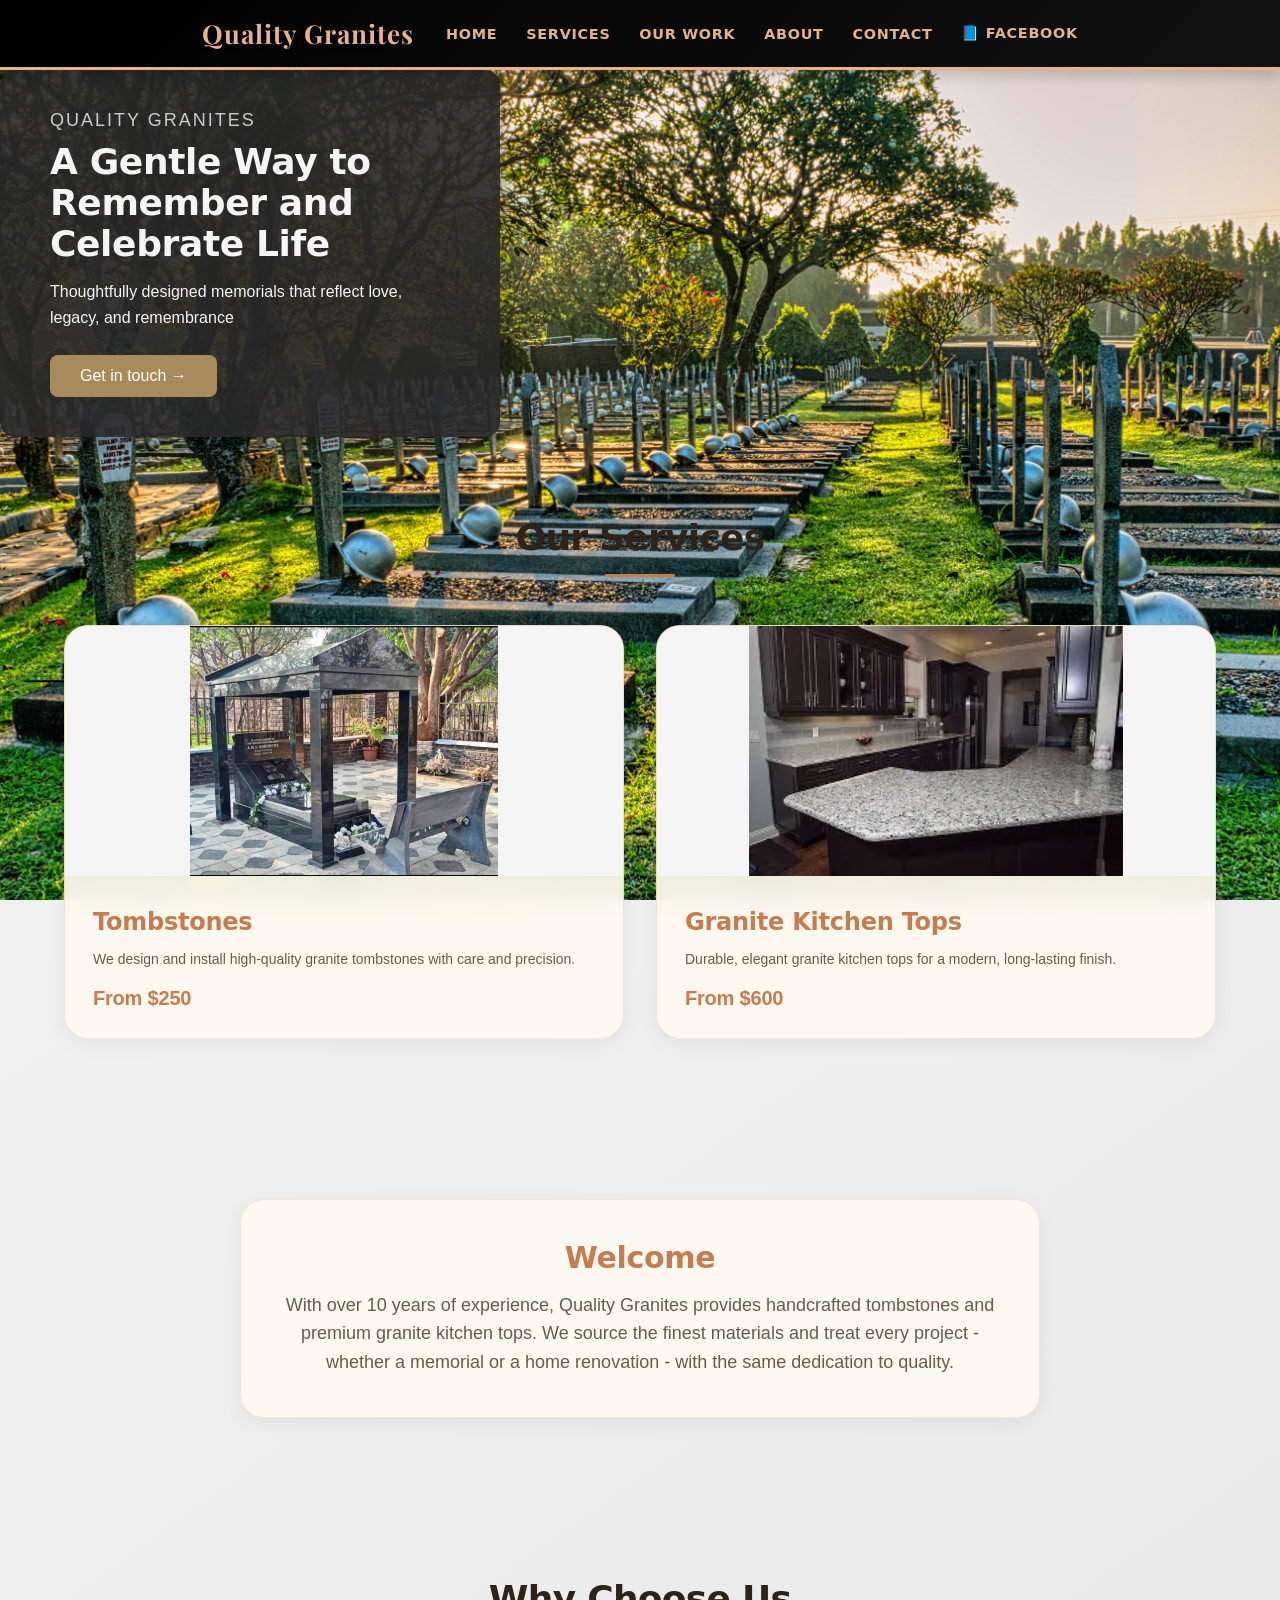
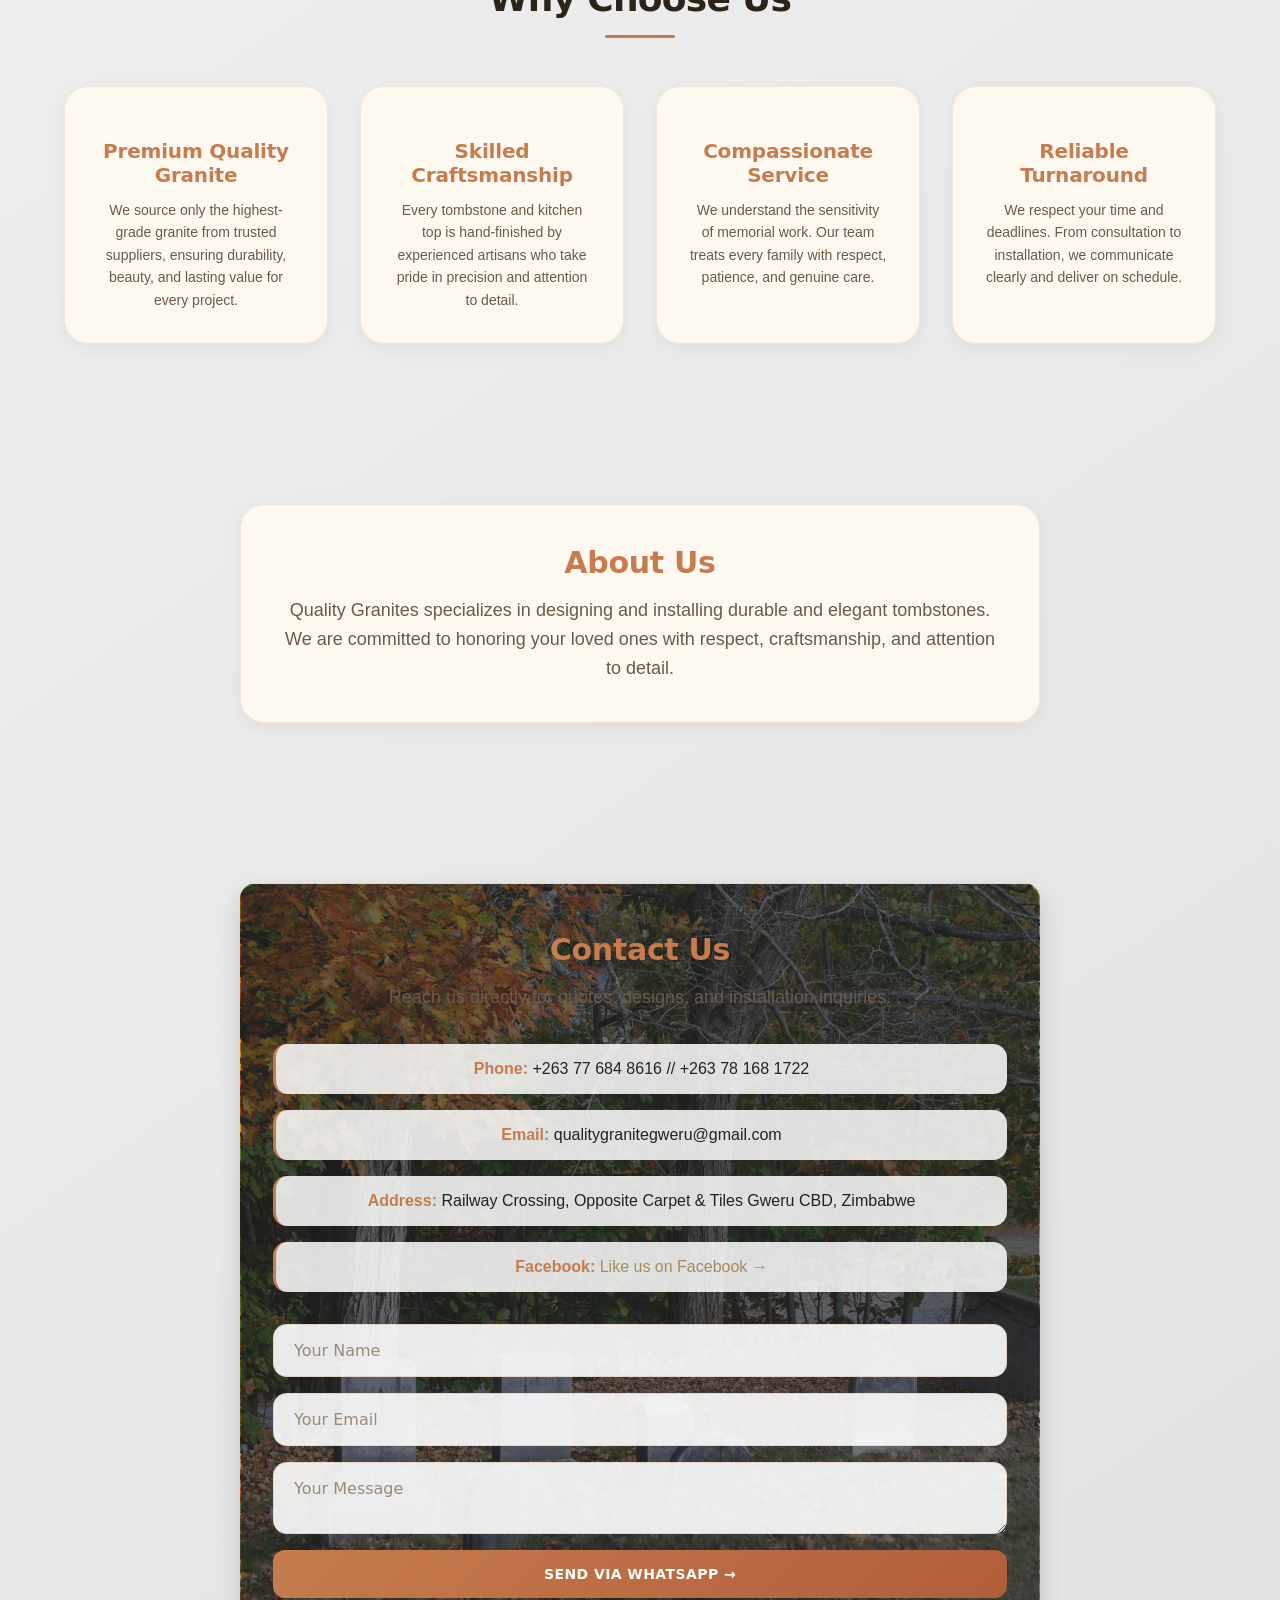
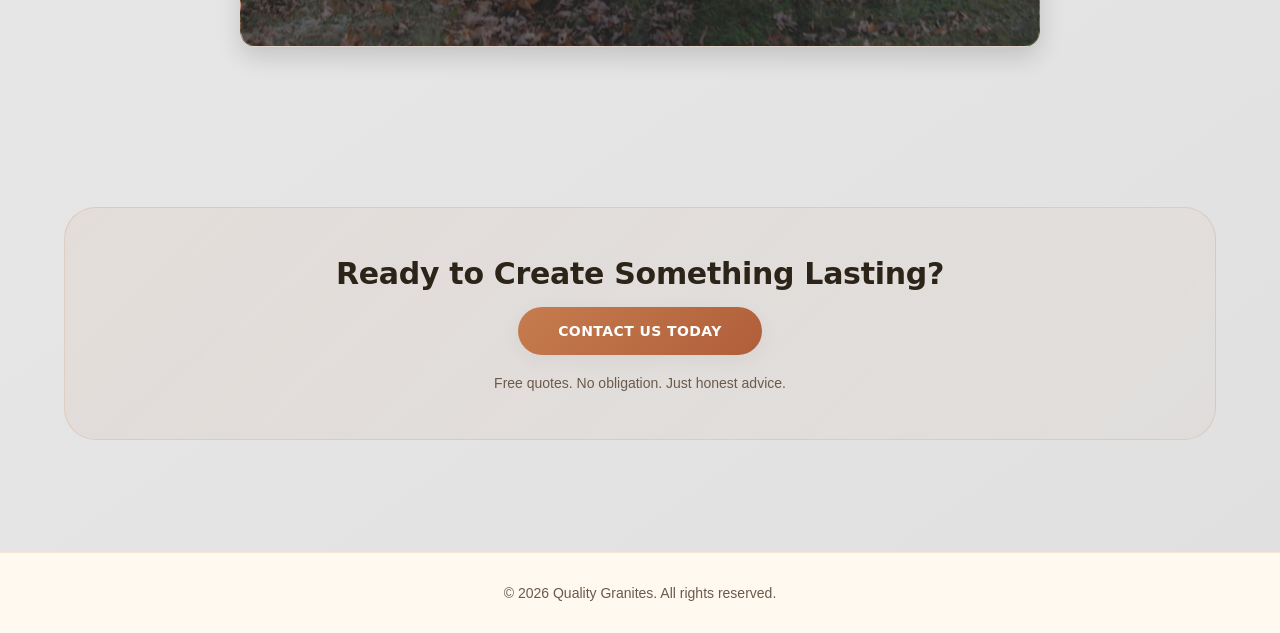
<file: index.html>
<!DOCTYPE html>
<html lang="en">
<head>
    <meta charset="UTF-8">
    <meta name="viewport" content="width=device-width, initial-scale=1.0">
    <title>Quality Granites</title>
    <link rel="stylesheet" href="style.css">
<link href="https://fonts.googleapis.com/css2?family=Playfair+Display:wght@600;700&display=swap" rel="stylesheet">
</head>
<body>

<nav>
    <div class="container nav-inner">
        
        <!-- Logo / Brand -->
        <div class="logo">
            <span class="logo-text">Quality Granites</span>
        </div>

        <!-- Navigation Links -->
        <div class="nav-links">
            <a href="index.html">Home</a>
            <a href="index.html#services">Services</a>
            <a href="work.html">Our Work</a>
            <a href="index.html#about">About</a>
            <a href="index.html#contact">Contact</a>
  <a href="https://www.facebook.com/profile.php?id=61575744384552" target="_blank" rel="noopener noreferrer">📘 FACEBOOK</a>
        </div>

    </div>
</nav>

<header class="hero" id="home">
    <img src="images/hero.jpg" class="hero-bg">

    <div class="hero-card reveal">
        <h5>QUALITY GRANITES</h5>
        <h1>A Gentle Way to Remember and Celebrate Life</h1>
        <p>Thoughtfully designed memorials that reflect love, legacy, and remembrance</p>
        <a href="#contact" class="hero-link">Get in touch →</a>
    </div>
</header>

<main>
    <section id="services" class="section">
        <div class="container">
            <h2 class="section-title reveal">Our Services</h2>

            <div class="grid">
                <article class="glass card reveal">
                    <img src="images/tomb1.jpg" alt="Tombstone">
                    <div class="card-body">
                        <h3>Tombstones</h3>
                        <p>We design and install high-quality granite tombstones with care and precision.</p>
                        <div class="price">From $250</div>
                    </div>
                </article>

                <article class="glass card reveal">
                    <img src="images/kitchen1.jpg" alt="Granite kitchen top">
                    <div class="card-body">
                        <h3>Granite Kitchen Tops</h3>
                        <p>Durable, elegant granite kitchen tops for a modern, long-lasting finish.</p>
                        <div class="price">From $600</div>
                    </div>
                </article>
            </div>
        </div>
    </section>

    <section id="welcome" class="section">
        <div class="container">
            <div class="glass block reveal">
                <h2>Welcome</h2>
                <p>
                    With over 10 years of experience, Quality Granites provides handcrafted tombstones and premium granite kitchen tops. We source the finest materials and treat every project - whether a memorial or a home renovation - with the same dedication to quality.
                </p>
            </div>
        </div>
    </section>

    <section id="why-choose-us" class="section">
        <div class="container">
            <h2 class="section-title reveal">Why Choose Us</h2>

            <div class="why-grid">
                <article class="glass why-card reveal">
                    <div class="why-icon" aria-hidden="true"></div>
                    <h3>Premium Quality Granite</h3>
                    <p>
                        We source only the highest-grade granite from trusted suppliers, ensuring durability, beauty, and lasting value for every project.
                    </p>
                </article>

                <article class="glass why-card reveal">
                    <div class="why-icon" aria-hidden="true"></div>
                    <h3>Skilled Craftsmanship</h3>
                    <p>
                        Every tombstone and kitchen top is hand-finished by experienced artisans who take pride in precision and attention to detail.
                    </p>
                </article>

                <article class="glass why-card reveal">
                    <div class="why-icon" aria-hidden="true"></div>
                    <h3>Compassionate Service</h3>
                    <p>
                        We understand the sensitivity of memorial work. Our team treats every family with respect, patience, and genuine care.
                    </p>
                </article>

                <article class="glass why-card reveal">
                    <div class="why-icon" aria-hidden="true"></div>
                    <h3>Reliable Turnaround</h3>
                    <p>
                        We respect your time and deadlines. From consultation to installation, we communicate clearly and deliver on schedule.
                    </p>
                </article>
            </div>
        </div>
    </section>

    <section id="about" class="section">
        <div class="container">
            <div class="glass block reveal">
                <h2>About Us</h2>
                <p>
                    Quality Granites specializes in designing and installing durable and elegant tombstones.
                    We are committed to honoring your loved ones with respect, craftsmanship, and attention to detail.
                </p>
            </div>
        </div>
    </section>

<section id="contact" class="section">
    <div class="container">
        <!-- Contact Card with Background -->
        <div class="contact-card glass block reveal">
            <h2>Contact Us</h2>
            <p>Reach us directly for quotes, designs, and installation inquiries.</p>

            <div class="contact-list">
                <div class="contact-item"><strong>Phone:</strong> +263 77 684 8616 // +263 78 168 1722</div>
                <div class="contact-item"><strong>Email:</strong> qualitygranitegweru@gmail.com</div>
                <div class="contact-item"><strong>Address:</strong> Railway Crossing, Opposite Carpet & Tiles Gweru CBD, Zimbabwe</div>
                <div class="contact-item"><strong>Facebook:</strong> <a href="https://www.facebook.com/profile.php?id=61575744384552" target="_blank" rel="noopener noreferrer" style="color: #a68b5c; text-decoration: none;">Like us on Facebook →</a></div>
            </div>

            <form class="contact-form" onsubmit="sendToWhatsApp(event)">
                <input type="text" id="whatsapp-name" placeholder="Your Name" required>
                <input type="email" id="whatsapp-email" placeholder="Your Email" required>
                <textarea id="whatsapp-message" placeholder="Your Message" required></textarea>
                <button class="btn" type="submit">Send via WhatsApp →</button>
            </form>
        </div>
    </div>
</section>

<script>
function sendToWhatsApp(event) {
    event.preventDefault();
    
    let name = document.getElementById('whatsapp-name').value;
    let email = document.getElementById('whatsapp-email').value;
    let message = document.getElementById('whatsapp-message').value;
    
    let whatsappMessage = `Hello Quality Granites!%0A%0A*Name:* ${encodeURIComponent(name)}%0A*Email:* ${encodeURIComponent(email)}%0A*Message:* ${encodeURIComponent(message)}`;
    
    // Your WhatsApp number (Zimbabwe format - no + sign)
    let phoneNumber = "263776848616";
    
    window.open(`https://wa.me/${phoneNumber}?text=${whatsappMessage}`, '_blank');
}
</script>

    <section id="cta" class="section">
        <div class="container">
            <div class="cta-banner reveal">
                <h2 class="cta-title">Ready to Create Something Lasting?</h2>
                <a class="btn cta-btn" href="index.html#contact">Contact Us Today</a>
                <p class="cta-small">Free quotes. No obligation. Just honest advice.</p>
            </div>
        </div>
    </section>
</main>

<footer>
    <p>© 2026 Quality Granites. All rights reserved.</p>
</footer>

<script>
// Subtle scroll animations (adds "in-view" when elements enter viewport)
function handleSubmit(event) {
    event.preventDefault();
    alert("Thank you! Your message has been received.");
}

const revealEls = document.querySelectorAll(".reveal");
const observer = new IntersectionObserver(
    (entries) => {
        entries.forEach((entry) => {
            if (entry.isIntersecting) {
                entry.target.classList.add("in-view");
                observer.unobserve(entry.target);
            }
        });
    },
    { threshold: 0.12 }
);

revealEls.forEach((el) => observer.observe(el));
</script>

</body>
</html>
</file>
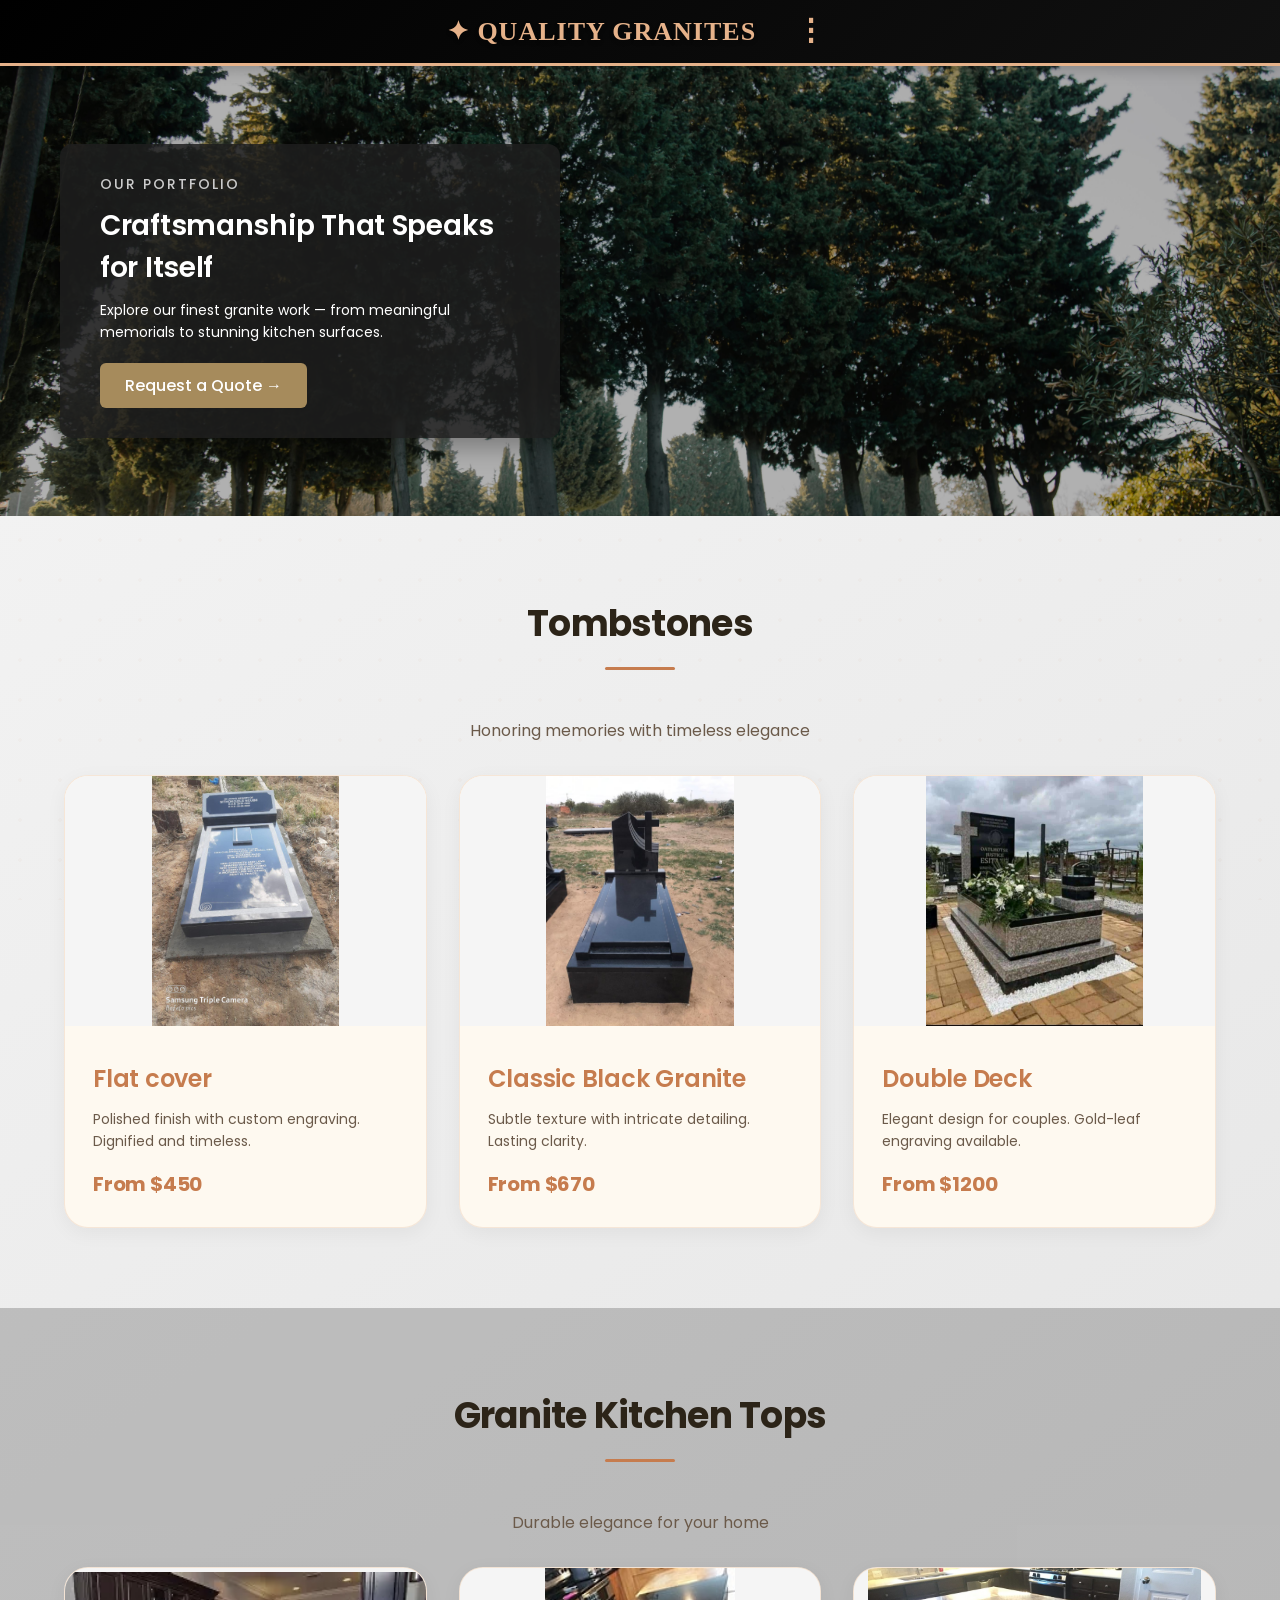
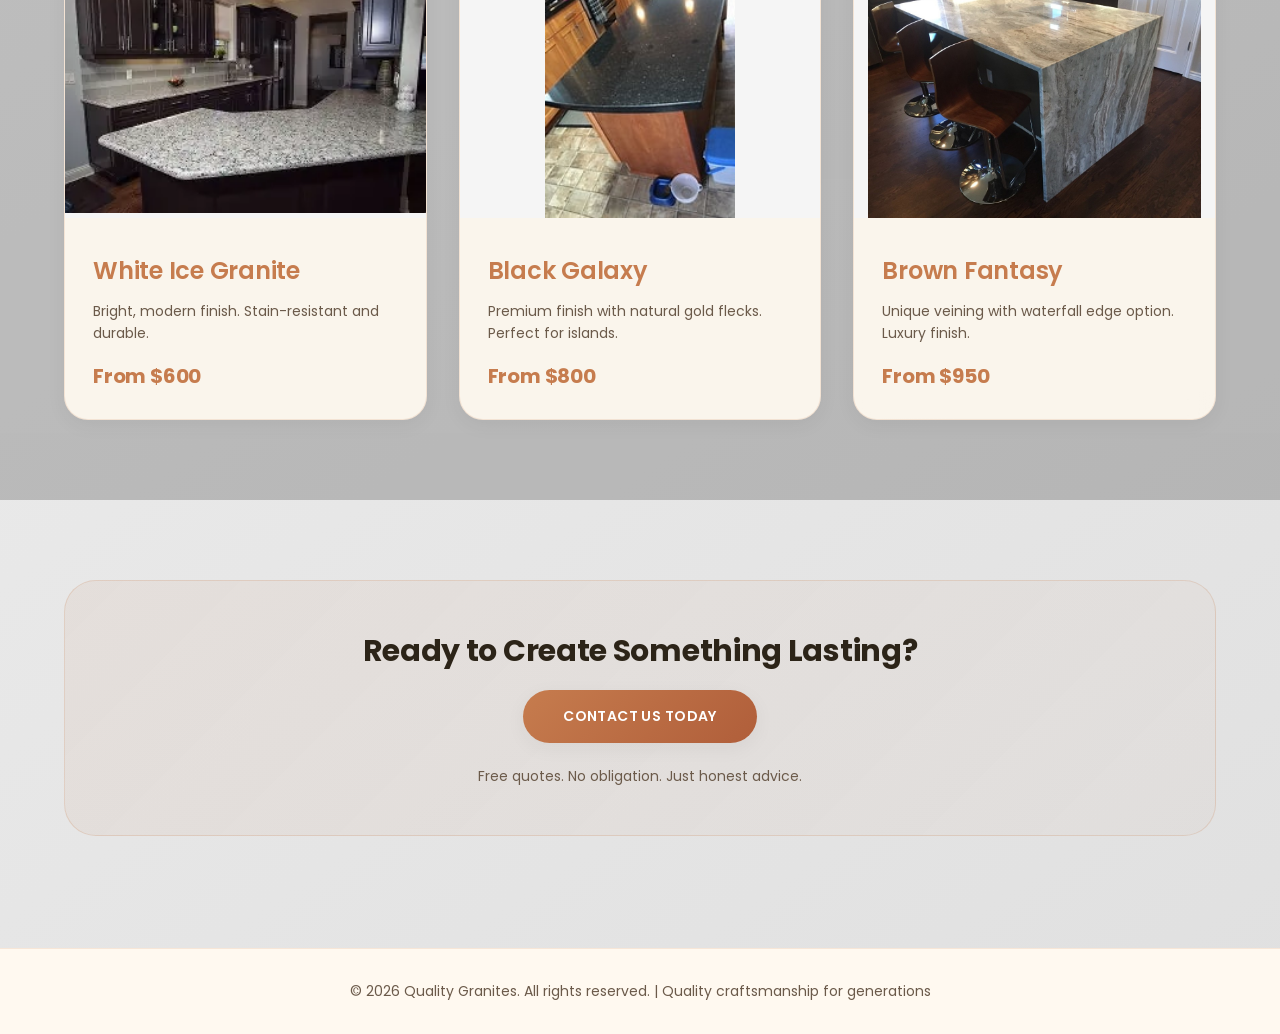
<file: work.html>
<!DOCTYPE html>
<html lang="en">
<head>
    <meta charset="UTF-8">
    <meta name="viewport" content="width=device-width, initial-scale=1.0">
    <title>Our Work - Quality Granites | Premium Tombstones & Granite Kitchen Tops</title>
    <link rel="stylesheet" href="style.css">
    <link href="https://fonts.googleapis.com/css2?family=Poppins:wght@300;400;500;600;700&display=swap" rel="stylesheet">
</head>
<body>

<nav>
    <div class="container nav-inner">
        <div class="logo-text">✦ QUALITY GRANITES</div>
        <div class="dropdown">
            <button class="dropbtn">⋮</button>
            <div class="dropdown-content">
                <a href="index.html">Home</a>
                <a href="index.html#services">Services</a>
                <a href="index.html#about">About</a>
                <a href="index.html#contact">Contact</a>
                <a href="work.html" class="active">Our Work</a>
            </div>
        </div>
    </div>
</nav>

<header class="hero work-hero">
    <img src="images/work.jpg" class="hero-bg">

    <div class="hero-card reveal">
        <h5>OUR PORTFOLIO</h5>
        <h1>Craftsmanship That Speaks for Itself</h1>
        <p>Explore our finest granite work — from meaningful memorials to stunning kitchen surfaces.</p>
        <a class="hero-link" href="index.html#contact">Request a Quote →</a>
    </div>
</header>

<main>
    <!-- Tombstones Section -->
    <section class="section">
        <div class="container">
            <h2 class="section-title reveal">Tombstones</h2>
            <p style="text-align: center; color: var(--text-muted); margin-bottom: 2rem;">Honoring memories with timeless elegance</p>

            <div class="grid">
                <article class="glass card reveal">
                    <img src="images/tomb2.jpg" alt="Elegant black granite tombstone">
                    <div class="card-body">
                        <h3>Flat cover</h3>
                        <p>Polished finish with custom engraving. Dignified and timeless.</p>
                        <div class="price">From $450</div>
                    </div>
                </article>

                <article class="glass card reveal">
                    <img src="images/tomb3.jpg" alt="Gray granite tombstone with floral design">
                    <div class="card-body">
                        <h3>Classic Black Granite</h3>
                        <p>Subtle texture with intricate detailing. Lasting clarity.</p>
                        <div class="price">From $670</div>
                    </div>
                </article>

                <article class="glass card reveal">
                    <img src="images/tomb4.jpg" alt="Double headstone with gold engraving">
                    <div class="card-body">
                        <h3>Double Deck</h3>
                        <p>Elegant design for couples. Gold-leaf engraving available.</p>
                        <div class="price">From $1200</div>
                    </div>
                </article>
            </div>
        </div>
    </section>

    <!-- Kitchen Tops Section -->
    <section class="section" style="background: rgba(0,0,0,0.2);">
        <div class="container">
            <h2 class="section-title reveal">Granite Kitchen Tops</h2>
            <p style="text-align: center; color: var(--text-muted); margin-bottom: 2rem;">Durable elegance for your home</p>

            <div class="grid">
                <article class="glass card reveal">
                    <img src="images/kitchen1.jpg" alt="White granite kitchen countertop">
                    <div class="card-body">
                        <h3>White Ice Granite</h3>
                        <p>Bright, modern finish. Stain-resistant and durable.</p>
                        <div class="price">From $600</div>
                    </div>
                </article>

                <article class="glass card reveal">
                    <img src="images/kitchen2.jpg" alt="Black galaxy granite kitchen island">
                    <div class="card-body">
                        <h3>Black Galaxy</h3>
                        <p>Premium finish with natural gold flecks. Perfect for islands.</p>
                        <div class="price">From $800</div>
                    </div>
                </article>

                <article class="glass card reveal">
                    <img src="images/kitchen3.jpg" alt="Brown fantasy granite with waterfall edge">
                    <div class="card-body">
                        <h3>Brown Fantasy</h3>
                        <p>Unique veining with waterfall edge option. Luxury finish.</p>
                        <div class="price">From $950</div>
                    </div>
                </article>
            </div>
        </div>
    </section>

    <!-- Call to Action -->
    <section class="section">
        <div class="container">
            <div class="cta-banner reveal">
                <h2 class="cta-title">Ready to Create Something Lasting?</h2>
                <a class="btn cta-btn" href="index.html#contact">Contact Us Today</a>
                <p class="cta-small">Free quotes. No obligation. Just honest advice.</p>
            </div>
        </div>
    </section>
</main>

<footer>
    <p>© 2026 Quality Granites. All rights reserved. | Quality craftsmanship for generations</p>
</footer>

<script>
const revealEls = document.querySelectorAll(".reveal");
const observer = new IntersectionObserver(
    (entries) => {
        entries.forEach((entry) => {
            if (entry.isIntersecting) {
                entry.target.classList.add("in-view");
                observer.unobserve(entry.target);
            }
        });
    },
    { threshold: 0.12 }
);

revealEls.forEach((el) => observer.observe(el));
</script>

</body>
</html>
</file>
<file: style.css>
/* ===== QUALITY GRANITES - WARM MODERN DESIGN ===== */
/* Enhanced Typography for Professional Polish */

:root {
    /* Warm, inviting background - like sunset on stone */
    --bg-primary: #FDF8F0;
    --bg-secondary: #F5EDE3;
    --bg-card: rgba(255, 250, 240, 0.92);
    --bg-card-solid: #FFF9F0;
    
    /* Warm accent colors - terracotta / copper tones */
    --accent: #C67C4E;
    --accent-dark: #B05E3A;
    --accent-light: #E6B28A;
    --accent-glow: rgba(198, 124, 78, 0.15);
    
    /* Text colors with better contrast */
    --text-dark: #2C2418;
    --text-muted: #6B5A4A;
    --text-light: #FFFFFF;
    --text-subtle: #9B8A78;
    
    /* Typography scale - consistent and harmonious */
    --text-xs: 0.75rem;
    --text-sm: 0.875rem;
    --text-base: 1rem;
    --text-md: 1.125rem;
    --text-lg: 1.25rem;
    --text-xl: 1.5rem;
    --text-2xl: 1.875rem;
    --text-3xl: 2.25rem;
    --text-4xl: 3rem;
    
    /* Effects */
    --shadow-sm: 0 5px 20px rgba(0, 0, 0, 0.05);
    --shadow-md: 0 10px 30px rgba(0, 0, 0, 0.08);
    --shadow-lg: 0 20px 40px rgba(0, 0, 0, 0.1);
    --glow: 0 0 20px var(--accent-glow);
    
    --container: 1200px;
}

* {
    margin: 0;
    padding: 0;
    box-sizing: border-box;
}

html {
    scroll-behavior: smooth;
}
body {
    background: linear-gradient(145deg, #f5f5f5 0%, #e0e0e0 100%);
    color: #333; /* darker text for readability */
    font-family: 'Poppins', sans-serif;
}
.glass {
    background: rgba(255, 255, 255, 0.85); /* soft glass effect */
    backdrop-filter: blur(8px);
    -webkit-backdrop-filter: blur(8px);
    box-shadow: 0 10px 25px rgba(0,0,0,0.1); /* soft shadow */
    border-radius: 12px;
    color: #222;
}
.btn, .hero-link {
    background-color: #a68b5c;
    color: #fff;
    border-radius: 8px;
    transition: 0.3s;
}

.btn:hover, .hero-link:hover {
    background-color: #8b6f4a;
}
/* Better text rendering */
h1, h2, h3, h4, .btn, nav a {
    font-family: 'Poppins', 'Inter', system-ui, -apple-system, sans-serif;
    font-weight: 600;
    letter-spacing: -0.01em;
}

/* Subtle texture overlay */
body::before {
    content: '';
    position: fixed;
    top: 0;
    left: 0;
    width: 100%;
    height: 100%;
    background-image: radial-gradient(rgba(198, 124, 78, 0.03) 2px, transparent 2px);
    background-size: 40px 40px;
    pointer-events: none;
    z-index: -1;
}

.container {
    width: min(var(--container), 90%);
    margin: 0 auto;
}
/* ===== EYE-CATCHING NAVIGATION ===== */
nav {
    position: sticky;
    top: 0;
    z-index: 1000;
    background: linear-gradient(135deg, rgba(0,0,0,0.85) 0%, rgba(30,20,15,0.9) 100%);
    backdrop-filter: blur(10px);
    border-bottom: 3px solid #E6B28A;
    box-shadow: 0 4px 15px rgba(0, 0, 0, 0.2);
}

.nav-inner {
    display: flex;
    align-items: center;
    justify-content: space-between;
    gap: 2.5rem;
    padding: 1rem 0;
    flex-wrap: wrap;
}

/* Logo styling - BRIGHT GOLD */
.logo-text {
    font-family: 'Playfair Display', serif;
    font-size: 28px;
    font-weight: 700;
    color: #E6B28A !important; /* bright warm gold */
    letter-spacing: 1px;
    text-shadow: 0 2px 4px rgba(0, 0, 0, 0.3);
}

/* Nav links container */
.nav-links {
    display: flex;
    gap: 1.8rem;
    align-items: center;
}

/* Nav links - BRIGHT GOLD on dark background */
.nav-links a {
    text-decoration: none;
    color: #E6B28A !important; /* bright warm gold */
    font-weight: 600;
    font-size: 0.9rem;
    letter-spacing: 0.05em;
    text-transform: uppercase;
    padding: 0.6rem 0;
    position: relative;
    transition: all 0.3s ease;
}

/* Gold underline effect - LIGHTER */
.nav-links a::after {
    content: '';
    position: absolute;
    bottom: 0;
    left: 0;
    width: 0;
    height: 3px;
    background: #F5D5B0; /* lighter gold */
    border-radius: 3px;
    transition: width 0.3s ease;
}

/* Hover effect - turns WHITE for contrast */
.nav-links a:hover {
    color: #FFFFFF !important;
}

.nav-links a:hover::after {
    width: 100%;
}

/* Active page highlighting - BOLD WHITE */
.nav-links a.active {
    color: #FFFFFF !important;
}

.nav-links a.active::after {
    width: 100%;
    background: #E6B28A;
}

/* Dropdown Menu Styles */
.dropdown {
    position: relative;
    display: inline-block;
}

.dropbtn {
    cursor: pointer;
}

.dropdown-content {
    display: none;
    position: absolute;
    top: 100%;
    left: 0;
    background: #2C2418;
    min-width: 200px;
    border-radius: 12px;
    box-shadow: 0 10px 25px rgba(0,0,0,0.3);
    z-index: 100;
    border: 1px solid #a68b5c;
    overflow: hidden;
}

.dropdown-content a {
    display: block;
    padding: 12px 20px;
    margin-left: 0 !important;
    color: #E6B28A !important;
    font-size: 0.8rem;
    text-transform: none;
    border-bottom: 1px solid rgba(166, 139, 92, 0.3);
}

.dropdown-content a:last-child {
    border-bottom: none;
}

.dropdown-content a:hover {
    background: #a68b5c;
    color: #2C2418 !important;
}

.dropdown-content a:hover::after {
    display: none;
}

.dropdown:hover .dropdown-content {
    display: block;
}

/* Mobile friendly */
@media (max-width: 768px) {
    .nav-inner {
        flex-direction: column;
        gap: 0.8rem;
        padding: 0.8rem 0;
    }
    
    .logo-text {
        font-size: 24px;
    }
    
    .nav-links {
        flex-wrap: wrap;
        justify-content: center;
        gap: 1rem;
    }
    
    .nav-links a {
        font-size: 0.7rem;
        padding: 0.4rem 0;
    }
    
    .dropdown-content {
        position: static;
        display: none;
        margin-top: 5px;
    }
    
    .dropdown.active .dropdown-content {
        display: block;
    }
}

@media (max-width: 480px) {
    .nav-links {
        gap: 0.7rem;
    }
    
    .nav-links a {
        font-size: 0.65rem;
    }
    
    .logo-text {
        font-size: 20px;
    }
}

/* JavaScript for mobile dropdown */
</style>

<script>
// Make dropdown work on mobile (tap to open)
document.querySelector('.dropbtn')?.addEventListener('click', function(e) {
    if (window.innerWidth <= 768) {
        e.preventDefault();
        this.parentElement.classList.toggle('active');
    }
});
</script>
/* Hero Section */
.hero {
    height: 85vh;
    position: relative; /* IMPORTANT */
    overflow: hidden;

    display: flex;
    justify-content: flex-start;
    align-items: center;

    padding-left: 60px;
}

/* 🔥 NEW: Real image instead of background - MOBILE FRIENDLY */
.hero-bg {
    position: absolute;
    top: 0;
    left: 0;
    width: 100%;
    height: 100%;

    object-fit: cover; /* keeps image sharp */
    object-position: center center; /* centers the image */
    z-index: 0;
}

/* Mobile fix for hero background image */
@media (max-width: 768px) {
    .hero-bg {
        object-fit: cover;
        object-position: 70% center; /* shifts focus to avoid cropping important parts */
    }
}

@media (max-width: 480px) {
    .hero-bg {
        object-position: 75% center; /* further adjustment for small screens */
    }
}

/* REMOVE this completely */
.hero::before {
    display: none;
}

/* Solid card for text */
.hero-card {
    background: rgba(40, 40, 40, 0.9);
    padding: 40px 50px;
    max-width: 500px;
    border-radius: 15px;
    box-shadow: 0 10px 25px rgba(0,0,0,0.3);
    color: #f5f5f5;

    z-index: 2;
    position: relative;
    text-align: left;
}

/* Text styling (same as yours) */
.hero-card h5 {
    font-size: 18px;
    font-weight: 500;
    letter-spacing: 2px;
    margin-bottom: 10px;
    color: #ccc;
}

.hero-card h1 {
    font-size: 36px;
    font-weight: 600;
    margin-bottom: 15px;
}

.hero-card p {
    font-size: 16px;
    line-height: 1.6;
    margin-bottom: 25px;
}

/* Button */
.hero-card .hero-link {
    display: inline-block;
    padding: 12px 30px;
    background-color: #a68b5c;
    color: #fff;
    border-radius: 8px;
    text-decoration: none;
    font-weight: 500;
    transition: 0.3s;
}

.hero-card .hero-link:hover {
    background-color: #8b6f4a;
}

/* ===== BUTTONS ===== */
.btn {
    display: inline-block;
    padding: 1rem 2.5rem;
    background: linear-gradient(135deg, var(--accent) 0%, var(--accent-dark) 100%);
    color: white;
    text-decoration: none;
    font-weight: 600;
    font-size: var(--text-sm);
    letter-spacing: 0.03em;
    text-transform: uppercase;
    border-radius: 50px;
    transition: all 0.3s ease;
    border: none;
    cursor: pointer;
    position: relative;
    overflow: hidden;
    box-shadow: var(--shadow-sm);
}

.btn::before {
    content: '';
    position: absolute;
    top: 0;
    left: -100%;
    width: 100%;
    height: 100%;
    background: linear-gradient(90deg, transparent, rgba(255,255,255,0.3), transparent);
    transition: left 0.5s ease;
}

.btn:hover {
    transform: translateY(-2px);
    box-shadow: var(--shadow-md);
}

.btn:hover::before {
    left: 100%;
}

/* ===== CARDS & GLASS SECTIONS ===== */
.glass, .card, .block {
    background: var(--bg-card);
    backdrop-filter: blur(12px);
    -webkit-backdrop-filter: blur(12px);
    border: 1px solid rgba(198, 124, 78, 0.15);
    border-radius: 24px;
    transition: all 0.3s ease;
    box-shadow: var(--shadow-sm);
}

.glass:hover, .card:hover {
    transform: translateY(-5px);
    border-color: rgba(198, 124, 78, 0.4);
    box-shadow: var(--shadow-lg);
}

.card {
    padding: 0;
    overflow: hidden;
}

.card img {
    width: 100%;
    height: 260px;
    object-fit: cover;
    transition: transform 0.5s ease;
}

.card:hover img {
    transform: scale(1.05);
}

.card-body {
    padding: 1.75rem;
}

.card-body h3 {
    color: var(--accent);
    margin-bottom: 0.75rem;
    font-size: var(--text-xl);
    font-weight: 600;
    letter-spacing: -0.01em;
}

.card-body p {
    color: var(--text-muted);
    font-size: var(--text-sm);
    line-height: 1.6;
}

.price {
    color: var(--accent);
    font-weight: 700;
    font-size: var(--text-lg);
    margin-top: 1rem;
    letter-spacing: -0.01em;
}

/* ===== SECTIONS ===== */
.section {
    padding: 5rem 0;
}

.section-title {
    text-align: center;
    font-size: clamp(var(--text-2xl), 4vw, var(--text-3xl));
    font-weight: 700;
    margin-bottom: 3rem;
    position: relative;
    color: var(--text-dark);
    letter-spacing: -0.02em;
}

.section-title::after {
    content: '';
    display: block;
    width: 70px;
    height: 3px;
    background: var(--accent);
    margin: 1rem auto 0;
    border-radius: 3px;
}

/* Section subheadings */
.section-subheading {
    text-align: center;
    color: var(--text-muted);
    font-size: var(--text-md);
    margin-bottom: 2.5rem;
    max-width: 600px;
    margin-left: auto;
    margin-right: auto;
}

/* ===== GRIDS ===== */
.grid {
    display: grid;
    grid-template-columns: repeat(auto-fit, minmax(320px, 1fr));
    gap: 2rem;
}

.why-grid {
    display: grid;
    grid-template-columns: repeat(auto-fit, minmax(260px, 1fr));
    gap: 2rem;
}

.why-card {
    text-align: center;
    padding: 2rem;
    transition: all 0.3s ease;
}

.why-card:hover {
    transform: translateY(-5px);
    border-color: var(--accent);
}

.why-icon {
    font-size: 2.8rem;
    margin-bottom: 1.25rem;
}

.why-card h3 {
    color: var(--accent);
    margin-bottom: 0.75rem;
    font-size: var(--text-lg);
    font-weight: 600;
    letter-spacing: -0.01em;
}

.why-card p {
    color: var(--text-muted);
    font-size: var(--text-sm);
    line-height: 1.6;
}

/* ===== BLOCK SECTIONS ===== */
.block {
    padding: 2.5rem;
    text-align: center;
    max-width: 800px;
    margin: 0 auto;
}

.block h2 {
    color: var(--accent);
    margin-bottom: 1rem;
    font-size: var(--text-2xl);
    font-weight: 600;
    letter-spacing: -0.01em;
}

.block p {
    color: var(--text-muted);
    font-size: var(--text-md);
    line-height: 1.6;
}

/* Contact Section Card Background */
.contact-card {
    position: relative;
    background: url('images/contact-bg.jpg') no-repeat center center;
    background-size: cover;
    border-radius: 16px;
    padding: 2.5rem 2rem;
    box-shadow: 0 10px 25px rgba(0,0,0,0.15);
    overflow: hidden;
}

/* Overlay to make text readable */
.contact-card::before {
    content: "";
    position: absolute;
    inset: 0;
    background: rgba(40, 40, 40, 0.65); /* adjust opacity for readability */
    border-radius: 16px;
    z-index: 1;
}

/* Make all child elements above overlay */
.contact-card > * {
    position: relative;
    z-index: 2;
}

/* ===== CONTACT LIST ===== */
.contact-list {
    display: flex;
    flex-direction: column;
    gap: 1rem;
    margin: 2rem 0;
}

.contact-item {
    padding: 1rem 1.25rem;
    background: rgba(255, 255, 255, 0.85); /* make items readable over background */
    border-radius: 14px;
    border-left: 3px solid var(--accent);
    font-size: var(--text-base);
    color: #222; /* darker text for readability */
}

.contact-item strong {
    color: var(--accent);
    font-weight: 600;
}

/* Contact Card Background */
.contact-card {
    position: relative;
    background: url('images/contact.jpg') no-repeat center center;
    background-size: cover;
    border-radius: 16px;
    padding: 3rem 2rem;
    box-shadow: 0 10px 25px rgba(0,0,0,0.15);
    overflow: hidden;
    color: #fff; /* text color for visibility */
}

/* Dark overlay for readability */
.contact-card::before {
    content: "";
    position: absolute;
    inset: 0;
    background: rgba(40, 40, 40, 0.65); /* adjust opacity for clarity */
    border-radius: 16px;
    z-index: 1;
}

/* Make all child elements appear above overlay */
.contact-card > * {
    position: relative;
    z-index: 2;
}

/* Contact List Styling */
.contact-list {
    display: flex;
    flex-direction: column;
    gap: 1rem;
    margin: 2rem 0;
}

.contact-item {
    padding: 1rem 1.25rem;
    background: rgba(255, 255, 255, 0.85); /* light card for readability */
    border-radius: 14px;
    border-left: 3px solid var(--accent);
    font-size: var(--text-base);
    color: #222;
}

.contact-item strong {
    color: var(--accent);
    font-weight: 600;
}

/* Contact Form Styling */
.contact-form {
    display: flex;
    flex-direction: column;
    gap: 1rem;
    margin-top: 2rem;
}

input, textarea {
    padding: 1rem 1.25rem;
    background: rgba(255, 255, 255, 0.9);
    border: 1px solid rgba(198, 124, 78, 0.2);
    border-radius: 14px;
    color: #222;
    font-family: 'Inter', system-ui, sans-serif;
    font-size: var(--text-base);
    transition: all 0.3s ease;
}

input:focus, textarea:focus {
    outline: none;
    border-color: var(--accent);
    background: white;
    box-shadow: 0 0 0 3px var(--accent-glow);
}

input::placeholder, textarea::placeholder {
    color: var(--text-subtle);
    font-weight: 400;
}

/* Submit Button */
.contact-form button {
    padding: 1rem 2rem;
    background-color: var(--accent);
    color: #fff;
    border: none;
    border-radius: 12px;
    font-weight: 600;
    cursor: pointer;
    transition: 0.3s;
}

.contact-form button:hover {
    background-color: #8b6f4a;
}
/* ===== CTA BANNER ===== */
.cta-banner {
    background: linear-gradient(135deg, rgba(198, 124, 78, 0.08) 0%, rgba(198, 124, 78, 0.03) 100%);
    border: 1px solid rgba(198, 124, 78, 0.2);
    border-radius: 32px;
    padding: 3rem 2rem;
    text-align: center;
}

.cta-title {
    font-size: clamp(var(--text-xl), 3vw, var(--text-2xl));
    font-weight: 700;
    margin-bottom: 1rem;
    color: var(--text-dark);
    letter-spacing: -0.01em;
}

.cta-small {
    color: var(--text-muted);
    margin-top: 1rem;
    font-size: var(--text-sm);
}

/* ===== FOOTER ===== */
footer {
    background: var(--bg-card-solid);
    border-top: 1px solid rgba(198, 124, 78, 0.15);
    text-align: center;
    padding: 2rem;
    margin-top: 2rem;
    color: var(--text-muted);
    font-size: var(--text-sm);
}

/* ===== ANIMATIONS ===== */
@keyframes fadeInUp {
    from {
        opacity: 0;
        transform: translateY(30px);
    }
    to {
        opacity: 1;
        transform: translateY(0);
    }
}

.reveal {
    opacity: 0;
    transform: translateY(40px);
    transition: all 0.8s ease;
}

.reveal.in-view {
    opacity: 1;
    transform: translateY(0);
}

/* ===== RESPONSIVE ===== */
@media (max-width: 768px) {
    .nav-inner {
        gap: 1.5rem;
    }
    
    nav a {
        font-size: var(--text-xs);
    }
    
    .section {
        padding: 3rem 0;
    }
    
    .grid, .why-grid {
        grid-template-columns: 1fr;
    }
    
    .hero-content {
        padding: 2rem 1.5rem;
    }
    
    .block {
        padding: 1.5rem;
    }
    
    .cta-banner {
        padding: 2rem 1.5rem;
    }
    
    .card-body {
        padding: 1.25rem;
    }
    
    .card-body h3 {
        font-size: var(--text-lg);
    }
    
    .why-card {
        padding: 1.5rem;
    }
}

@media (max-width: 480px) {
    .nav-inner {
        gap: 1rem;
    }
    
    nav a {
        font-size: 0.7rem;
    }
    
    .btn {
        padding: 0.8rem 1.5rem;
        font-size: var(--text-xs);
    }
    
    .hero-content {
        padding: 1.5rem;
    }
    
    .section-title {
        font-size: var(--text-xl);
    }
}
.card img {
    width: 100%;
    height: 250px;
    object-fit: contain; /* shows full image */
    background-color: #f5f5f5; /* fills empty space */
}
/* Work page hero */
.work-hero {
    height: 50vh;
    position: relative;
    overflow: hidden;

    display: flex;
    align-items: center;
    padding-left: 60px;
}

/* Background image */
.work-hero .hero-bg {
    position: absolute;
    top: 0;
    left: 0;
    width: 100%;
    height: 100%;

    object-fit: cover;
    z-index: 0;
}

/* Optional soft overlay for readability */
.work-hero::after {
    content: "";
    position: absolute;
    inset: 0;
    background: rgba(0, 0, 0, 0.3);
}

/* Hero card */
.work-hero .hero-card {
    position: relative;
    z-index: 2;

    background: rgba(30, 30, 30, 0.85);
    padding: 30px 40px;
    max-width: 500px;
    border-radius: 12px;

    color: #fff;
    box-shadow: 0 10px 25px rgba(0,0,0,0.3);
}

/* Text */
.work-hero .hero-card h5 {
    font-size: 14px;
    letter-spacing: 2px;
    color: #ccc;
    margin-bottom: 10px;
}

.work-hero .hero-card h1 {
    font-size: 28px;
    margin-bottom: 10px;
}

.work-hero .hero-card p {
    font-size: 14px;
    margin-bottom: 20px;
}

/* Button */
.work-hero .hero-link {
    display: inline-block;
    padding: 10px 25px;
    background-color: #a68b5c;
    color: #fff;
    border-radius: 6px;
    text-decoration: none;
    transition: 0.3s;
}

.work-hero .hero-link:hover {
    background-color: #8b6f4a;
}
/* Navbar layout */
.nav-inner {
    display: flex;
    justify-content: space-between;
    align-items: center;
}

/* Logo styling */
.logo-text {
    font-family: 'Playfair Display', serif; /* stylish font */
    font-size: 26px;
    font-weight: 700;
    color: #a68b5c; /* gold tone (visible + premium) */
    letter-spacing: 1px;
}
/* Force all nav links to be GOLD - no blue/purple */
.nav-inner a,
.nav-inner a:link,
.nav-inner a:visited,
.nav-inner a:hover,
.nav-inner a:active {
    color: #E6B28A !important;
}

/* Hover effect - turns white */
.nav-inner a:hover {
    color: #FFFFFF !important;
}

/* Active page - white */
.nav-inner a.active,
.nav-inner a.active:link,
.nav-inner a.active:visited {
    color: #FFFFFF !important;
}
/* ===== EYE-CATCHING NAVIGATION - SEMI-TRANSPARENT ===== */
nav {
    position: sticky;
    top: 0;
    z-index: 1000;
    background: linear-gradient(135deg, #000000 0%, #111111 100%);
    border-bottom: 3px solid #E6B28A;
    -webkit-backdrop-filter: blur(10px);
    box-shadow: 0 4px 15px rgba(0, 0, 0, 0.2);
}

.nav-inner {
    display: flex;
    align-items: center;
    justify-content: center;
    gap: 2rem;
    padding: 1rem 0;
    flex-wrap: wrap;
}

/* Force all nav links to be GOLD */
.nav-inner a,
.nav-inner a:link,
.nav-inner a:visited {
    text-decoration: none;
    color: #E6B28A !important;
    font-weight: 600;
    font-size: 0.9rem;
    letter-spacing: 0.05em;
    text-transform: uppercase;
    padding: 0.5rem 0;
    position: relative;
    transition: all 0.3s ease;
}

/* Gold underline */
.nav-inner a::after {
    content: '';
    position: absolute;
    bottom: 0;
    left: 0;
    width: 0;
    height: 3px;
    background: #E6B28A;
    border-radius: 3px;
    transition: width 0.3s ease;
}

/* Hover effect - turns white */
.nav-inner a:hover {
    color: #FFFFFF !important;
}

.nav-inner a:hover::after {
    width: 100%;
}

/* Active page - white with underline */
.nav-inner a.active,
.nav-inner a.active:link,
.nav-inner a.active:visited {
    color: #FFFFFF !important;
}

.nav-inner a.active::after {
    width: 100%;
}

/* ===== THREE DOTS DROPDOWN BUTTON ===== */
.dropdown {
    position: relative;
    display: inline-block;
}

.dropbtn {
    background: none;
    border: none;
    color: #E6B28A !important;
    font-size: 1.8rem;
    font-weight: bold;
    cursor: pointer;
    padding: 0 0.5rem;
    line-height: 1;
    transition: all 0.3s ease;
}

.dropbtn:hover {
    color: #FFFFFF !important;
}

/* Dropdown content */
.dropdown-content {
    display: none;
    position: absolute;
    top: 100%;
    right: 0;
    left: auto;
    background: rgba(0,0,0,0.95);
    backdrop-filter: blur(10px);
    min-width: 140px;
    border-radius: 10px;
    box-shadow: 0 10px 20px rgba(0, 0, 0, 0.3);
    border: 1px solid #E6B28A;
    overflow: hidden;
    z-index: 100;
}

.dropdown-content a,
.dropdown-content a:link,
.dropdown-content a:visited {
    display: block;
    padding: 10px 18px;
    color: #E6B28A !important;
    font-size: 0.8rem;
    text-transform: uppercase;
    letter-spacing: normal;
    border-bottom: 1px solid rgba(230, 178, 138, 0.2);
}

.dropdown-content a:last-child {
    border-bottom: none;
}

.dropdown-content a:hover {
    background: #E6B28A;
    color: #1a1814 !important;
}

.dropdown-content a.active,
.dropdown-content a.active:link,
.dropdown-content a.active:visited {
    color: #FFFFFF !important;
    background: rgba(230, 178, 138, 0.2);
}

/* Show dropdown on hover (desktop) */
.dropdown:hover .dropdown-content {
    display: block;
}

/* Mobile friendly */
@media (max-width: 768px) {
    .nav-inner {
        gap: 1rem;
        padding: 0.8rem 0;
    }
    
    .nav-inner a,
    .nav-inner a:link,
    .nav-inner a:visited {
        font-size: 0.7rem;
    }
    
    .dropbtn {
        font-size: 1.5rem;
    }
    
    .dropdown-content {
        position: static;
        display: none;
        margin-top: 5px;
        width: 100%;
        right: auto;
        background: rgba(0,0,0,0.95);
    }
    
    .dropdown.active .dropdown-content {
        display: block;
    }
}

@media (max-width: 480px) {
    .nav-inner {
        gap: 0.8rem;
    }
    
    .nav-inner a,
    .nav-inner a:link,
    .nav-inner a:visited {
        font-size: 0.6rem;
    }
    
    .dropbtn {
        font-size: 1.3rem;
    }
}
</file>
